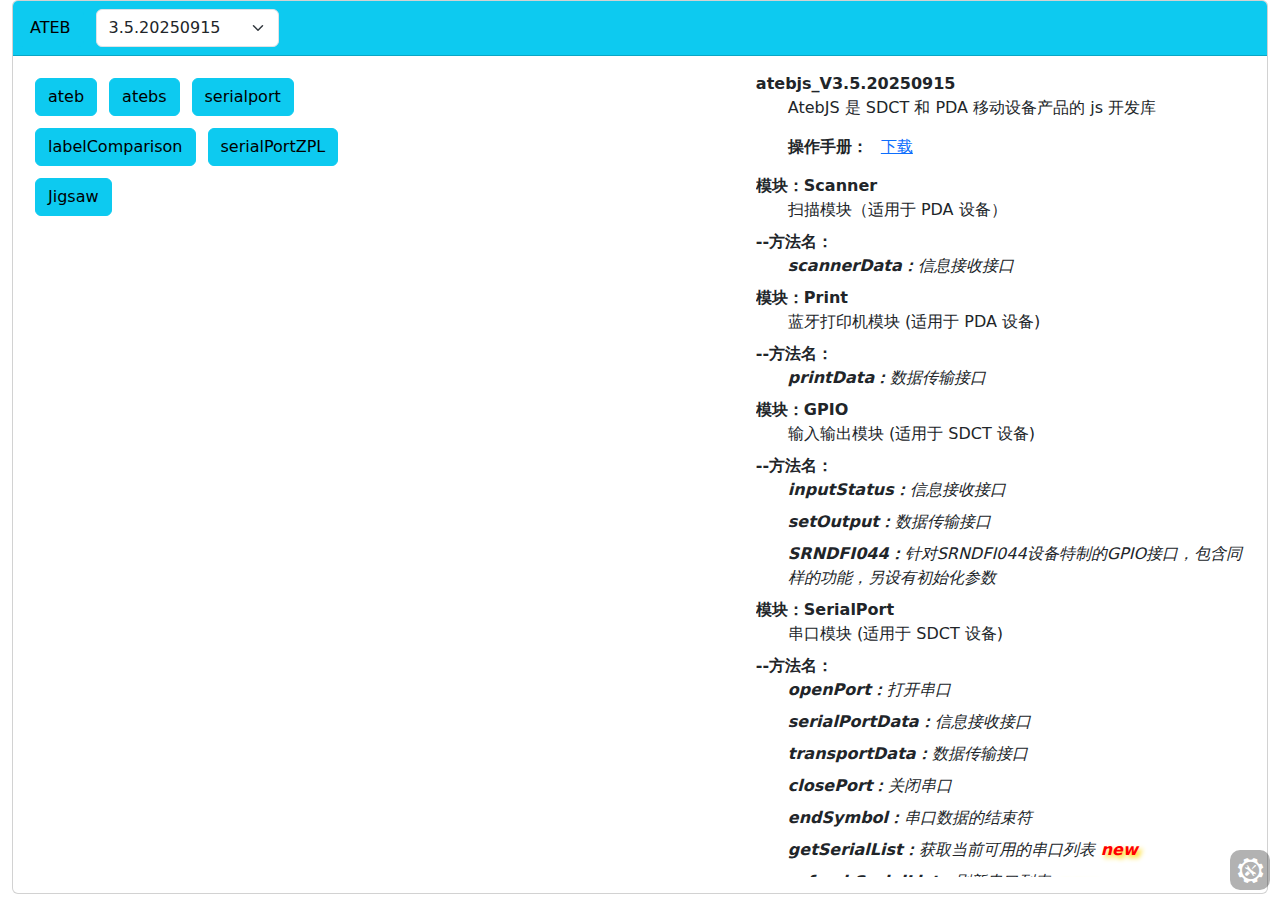
<file: index.html>
<!DOCTYPE html>
<html>
	<head>
		<meta charset="utf-8">
		<title>ATEB</title>
		<link rel="icon" type="image/x-icon" href="./assets/imgs/R.png">
		<link rel="stylesheet" href="./assets/bootstrap-5.3.0/css/bootstrap.min.css" />
		<link rel="stylesheet" href="./assets/bootstrap-icons-1.11.3/font/bootstrap-icons.min.css" />
		<link rel="stylesheet" href="./assets/css/index.css" />
	</head>
	<body>
		<div class="container-fluid">
			<div class="card">
				<div class="card-header bg-info">
					<div class="row">
						<button class="col-auto btn btn-info home" onclick="toHome()">ATEB</button>
						<div class="col-2">
							<select class="form-select" onchange="renderVersion()"></select>
						</div>
					</div>
				</div>
				<div class="card-body">
					<div class="card-box">
						<!-- <div class="row">
							<div class="col-4"></div>
							<div class="col-3"></div>
							<div class="col-5">
								<div class="version_box"></div>
							</div>
						</div> -->
					</div>
				</div>
			</div>
		</div>
	</body>
	<script src="./assets/js/jquery-3.7.1.min.js"></script>
	<script src="./assets/js/eruda_3.min.js"></script>
	<script src="./assets/bootstrap-5.3.0/js/bootstrap.min.js"></script>
	<script src="./assets/js/index.js" id="insert_mark"></script>
</html>
</file>
<file: assets/css/index.css>
.card-box,
.version_box {
	height: calc(100vh - 95px);
	overflow-y: scroll;
}

.card-box::-webkit-scrollbar,
.version_box::-webkit-scrollbar {
	display: none;
}

.item_hide {
	display: none;
}

dd {
	padding-left: 2em;
}

.home_item {
	margin: 6px;
}

.new_tag::after {
	content: 'new';
	color: red;
	margin-left: 6px;
	font-weight: bold;
	font-style: italic;
	text-shadow: 3px 3px 5px gold;
}

.badge {
	margin: 4px 6px;
}
</file>
